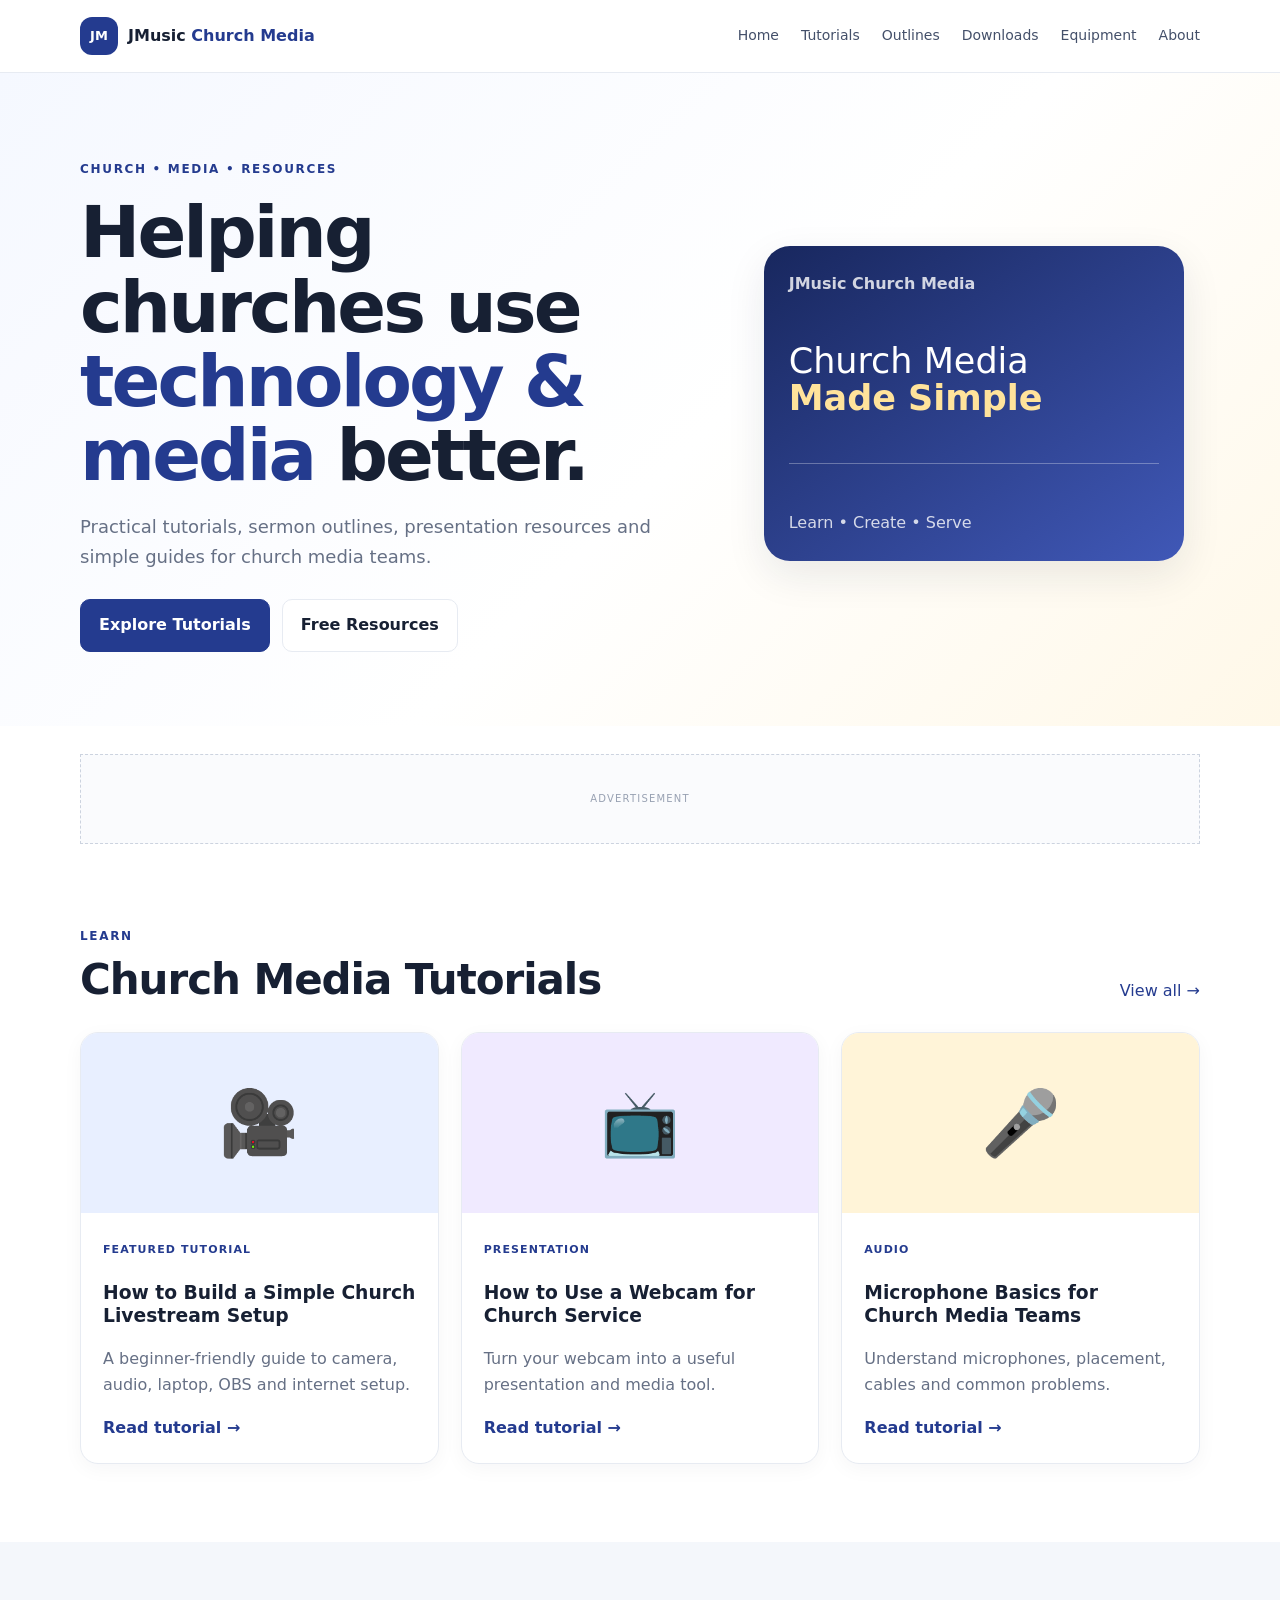
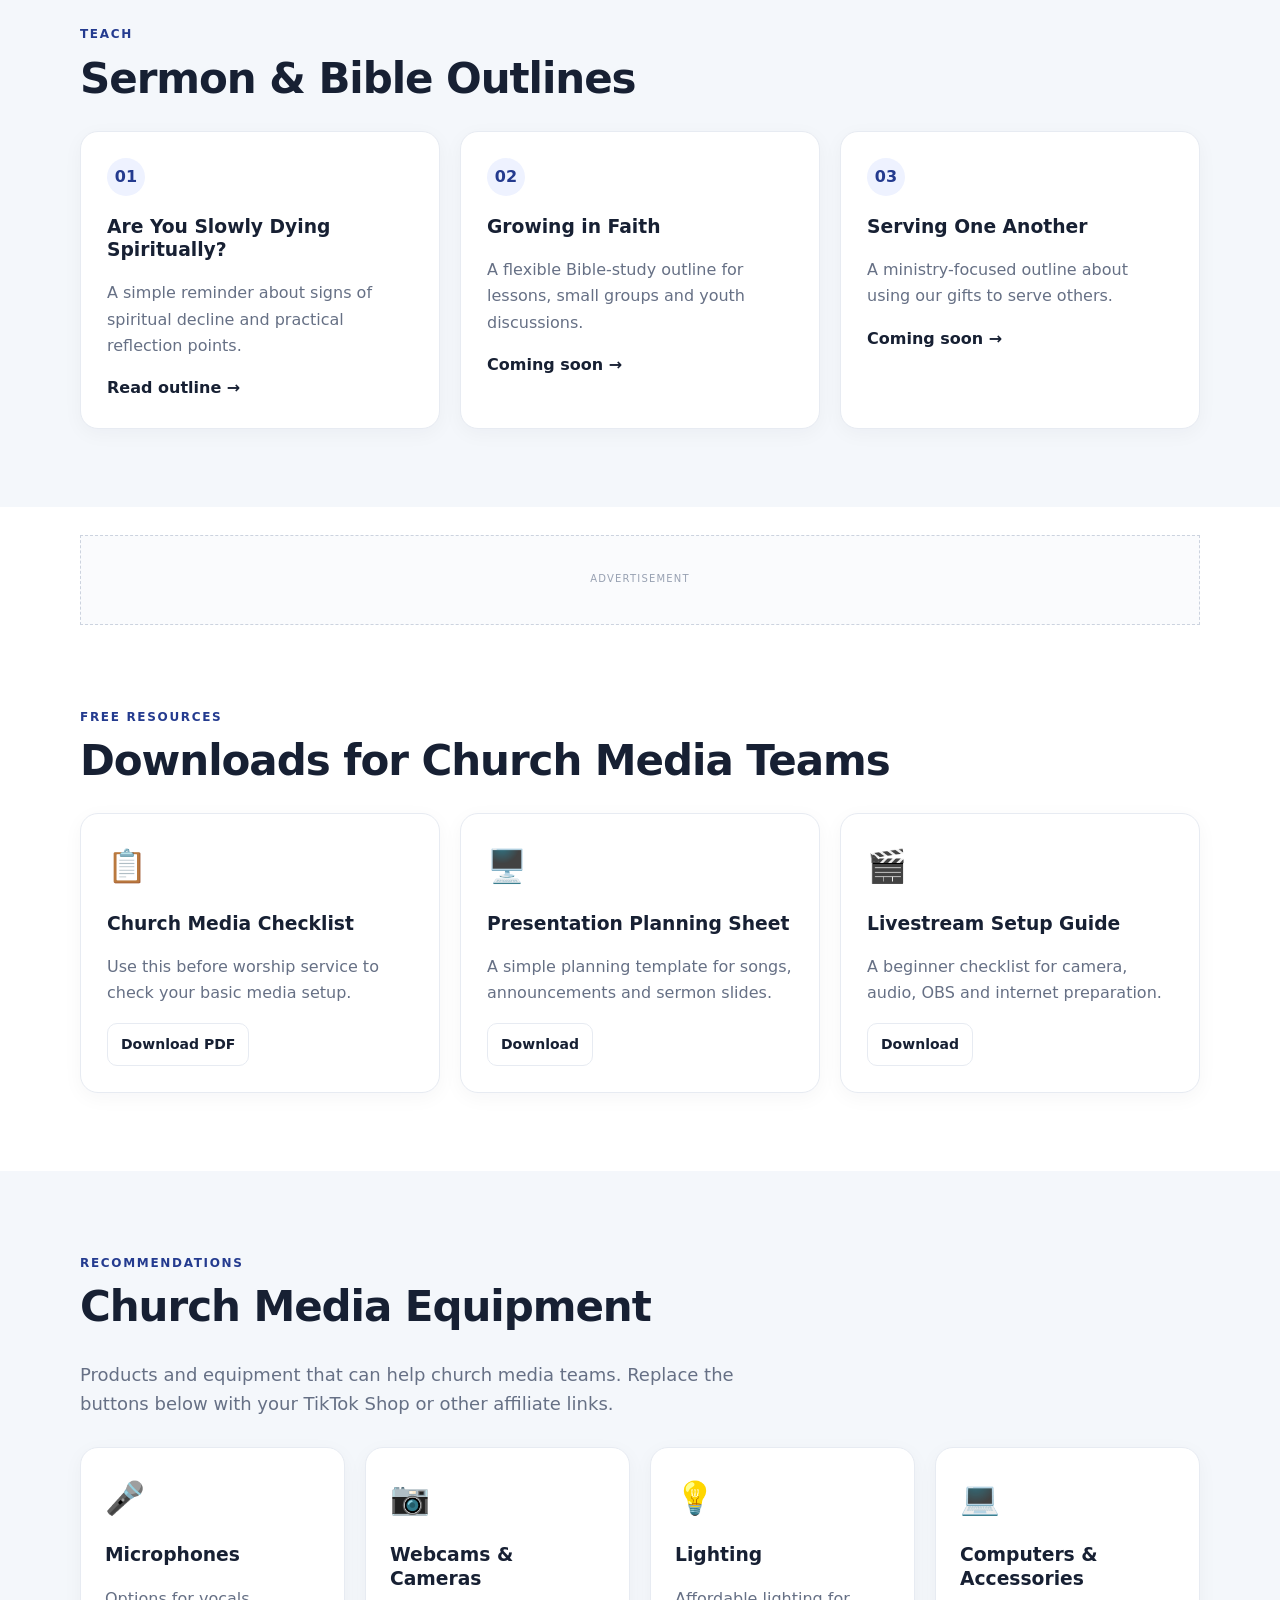
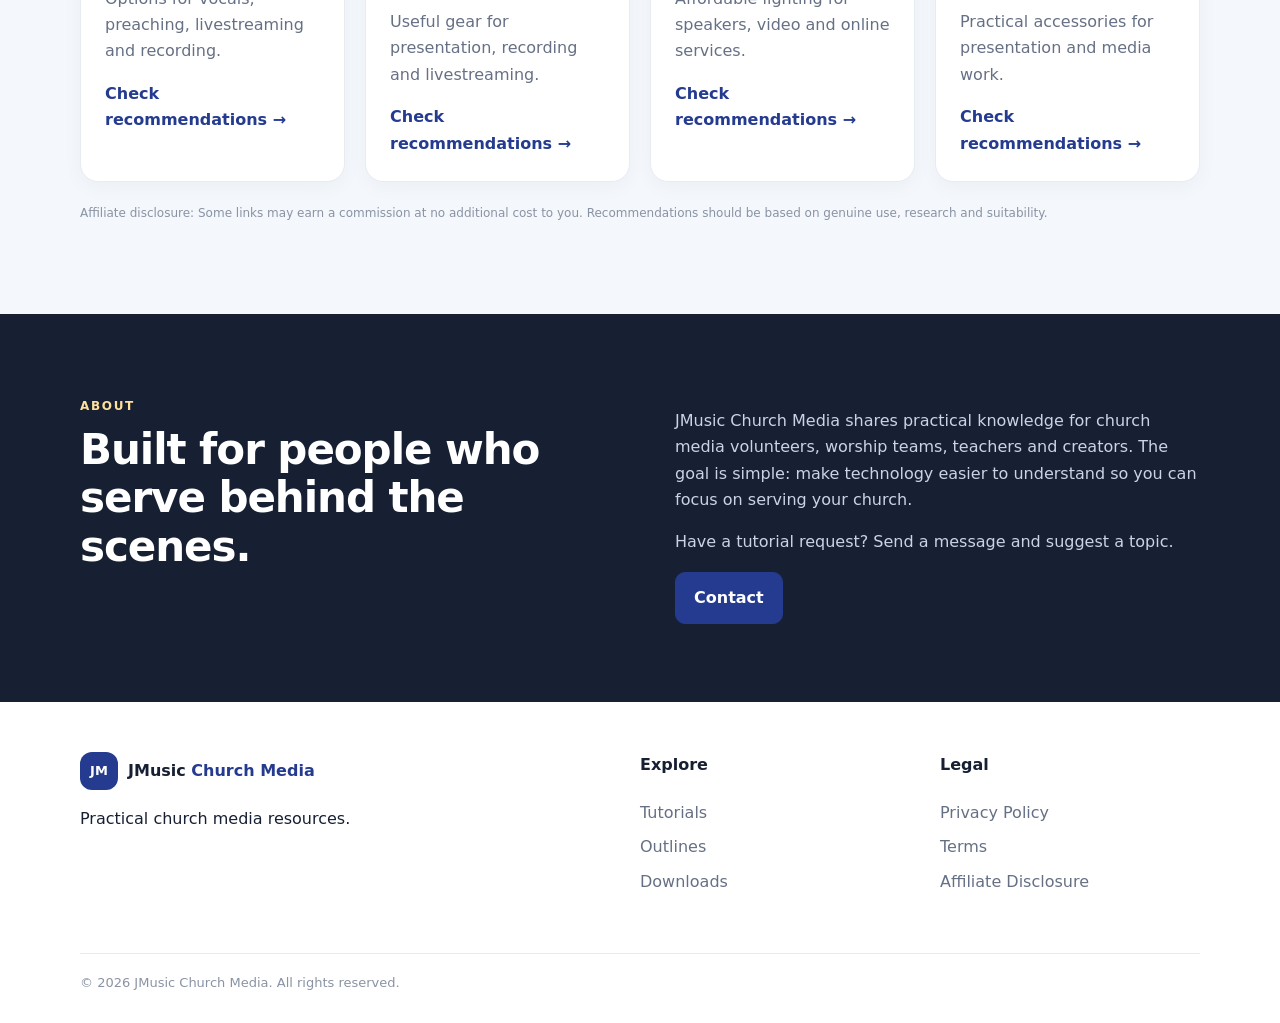
<file: JMusic-Church-Media-Website/index.html>
<!doctype html>
<html lang="en">
<head>
<meta charset="utf-8">
<meta name="viewport" content="width=device-width, initial-scale=1">
<meta name="description" content="JMusic Church Media — practical church media tutorials, sermon outlines, presentation resources, livestreaming guides and recommended equipment.">
<title>JMusic Church Media | Church Media Resources & Tutorials</title>
<link rel="stylesheet" href="styles.css">
</head>
<body>
<header class="site-header">
  <div class="container nav">
    <a class="brand" href="index.html"><span class="brand-mark">JM</span><span>JMusic <b>Church Media</b></span></a>
    <button class="menu-btn" aria-label="Open menu">☰</button>
    <nav>
      <a href="index.html">Home</a>
      <a href="#tutorials">Tutorials</a>
      <a href="#outlines">Outlines</a>
      <a href="#downloads">Downloads</a>
      <a href="#equipment">Equipment</a>
      <a href="#about">About</a>
    </nav>
  </div>
</header>

<main>
<section class="hero">
  <div class="container hero-grid">
    <div>
      <span class="eyebrow">CHURCH • MEDIA • RESOURCES</span>
      <h1>Helping churches use <span>technology & media</span> better.</h1>
      <p class="lead">Practical tutorials, sermon outlines, presentation resources and simple guides for church media teams.</p>
      <div class="hero-actions">
        <a class="btn primary" href="#tutorials">Explore Tutorials</a>
        <a class="btn ghost" href="#downloads">Free Resources</a>
      </div>
    </div>
    <div class="hero-card">
      <div class="screen"><div class="screen-top">JMusic Church Media</div><div class="screen-title">Church Media<br><strong>Made Simple</strong></div><div class="screen-line"></div><div class="screen-small">Learn • Create • Serve</div></div>
    </div>
  </div>
</section>

<div class="ad-slot container"><span>ADVERTISEMENT</span></div>

<section id="tutorials" class="section">
  <div class="container">
    <div class="section-head"><div><span class="eyebrow">LEARN</span><h2>Church Media Tutorials</h2></div><a href="#" class="text-link">View all →</a></div>
    <div class="cards">
      <article class="card featured">
        <div class="thumb blue">🎥</div><div class="card-body"><span class="tag">Featured Tutorial</span><h3>How to Build a Simple Church Livestream Setup</h3><p>A beginner-friendly guide to camera, audio, laptop, OBS and internet setup.</p><a href="tutorial-livestream.html">Read tutorial →</a></div>
      </article>
      <article class="card"><div class="thumb purple">📺</div><div class="card-body"><span class="tag">Presentation</span><h3>How to Use a Webcam for Church Service</h3><p>Turn your webcam into a useful presentation and media tool.</p><a href="tutorial-webcam.html">Read tutorial →</a></div></article>
      <article class="card"><div class="thumb gold">🎤</div><div class="card-body"><span class="tag">Audio</span><h3>Microphone Basics for Church Media Teams</h3><p>Understand microphones, placement, cables and common problems.</p><a href="tutorial-microphone.html">Read tutorial →</a></div></article>
    </div>
  </div>
</section>

<section id="outlines" class="section alt">
  <div class="container">
    <div class="section-head"><div><span class="eyebrow">TEACH</span><h2>Sermon & Bible Outlines</h2></div></div>
    <div class="outline-grid">
      <article class="outline"><span>01</span><h3>Are You Slowly Dying Spiritually?</h3><p>A simple reminder about signs of spiritual decline and practical reflection points.</p><a href="outline-dying-spirituality.html">Read outline →</a></article>
      <article class="outline"><span>02</span><h3>Growing in Faith</h3><p>A flexible Bible-study outline for lessons, small groups and youth discussions.</p><a href="#">Coming soon →</a></article>
      <article class="outline"><span>03</span><h3>Serving One Another</h3><p>A ministry-focused outline about using our gifts to serve others.</p><a href="#">Coming soon →</a></article>
    </div>
  </div>
</section>

<div class="ad-slot container"><span>ADVERTISEMENT</span></div>

<section id="downloads" class="section">
  <div class="container">
    <div class="section-head"><div><span class="eyebrow">FREE RESOURCES</span><h2>Downloads for Church Media Teams</h2></div></div>
    <div class="download-grid">
      <article class="download"><div class="icon">📋</div><h3>Church Media Checklist</h3><p>Use this before worship service to check your basic media setup.</p><a class="btn small" href="#" onclick="alert('Replace this link with your PDF download.');return false;">Download PDF</a></article>
      <article class="download"><div class="icon">🖥️</div><h3>Presentation Planning Sheet</h3><p>A simple planning template for songs, announcements and sermon slides.</p><a class="btn small" href="#" onclick="alert('Replace this link with your template.');return false;">Download</a></article>
      <article class="download"><div class="icon">🎬</div><h3>Livestream Setup Guide</h3><p>A beginner checklist for camera, audio, OBS and internet preparation.</p><a class="btn small" href="#" onclick="alert('Replace this link with your guide.');return false;">Download</a></article>
    </div>
  </div>
</section>

<section id="equipment" class="section alt">
  <div class="container">
    <div class="section-head"><div><span class="eyebrow">RECOMMENDATIONS</span><h2>Church Media Equipment</h2></div></div>
    <p class="section-intro">Products and equipment that can help church media teams. Replace the buttons below with your TikTok Shop or other affiliate links.</p>
    <div class="product-grid">
      <article class="product"><div class="product-icon">🎤</div><h3>Microphones</h3><p>Options for vocals, preaching, livestreaming and recording.</p><a href="#" class="affiliate" onclick="alert('Replace with your affiliate product link.');return false;">Check recommendations →</a></article>
      <article class="product"><div class="product-icon">📷</div><h3>Webcams & Cameras</h3><p>Useful gear for presentation, recording and livestreaming.</p><a href="#" class="affiliate" onclick="alert('Replace with your affiliate product link.');return false;">Check recommendations →</a></article>
      <article class="product"><div class="product-icon">💡</div><h3>Lighting</h3><p>Affordable lighting for speakers, video and online services.</p><a href="#" class="affiliate" onclick="alert('Replace with your affiliate product link.');return false;">Check recommendations →</a></article>
      <article class="product"><div class="product-icon">💻</div><h3>Computers & Accessories</h3><p>Practical accessories for presentation and media work.</p><a href="#" class="affiliate" onclick="alert('Replace with your affiliate product link.');return false;">Check recommendations →</a></article>
    </div>
    <p class="disclosure">Affiliate disclosure: Some links may earn a commission at no additional cost to you. Recommendations should be based on genuine use, research and suitability.</p>
  </div>
</section>

<section id="about" class="section about">
  <div class="container about-grid">
    <div><span class="eyebrow">ABOUT</span><h2>Built for people who serve behind the scenes.</h2></div>
    <div><p>JMusic Church Media shares practical knowledge for church media volunteers, worship teams, teachers and creators. The goal is simple: make technology easier to understand so you can focus on serving your church.</p><p>Have a tutorial request? Send a message and suggest a topic.</p><a class="btn primary" href="mailto:YOUR-EMAIL@example.com">Contact</a></div>
  </div>
</section>
</main>

<footer><div class="container footer-grid"><div><a class="brand" href="#"><span class="brand-mark">JM</span><span>JMusic <b>Church Media</b></span></a><p>Practical church media resources.</p></div><div><h4>Explore</h4><a href="#tutorials">Tutorials</a><a href="#outlines">Outlines</a><a href="#downloads">Downloads</a></div><div><h4>Legal</h4><a href="#">Privacy Policy</a><a href="#">Terms</a><a href="#">Affiliate Disclosure</a></div></div><div class="container copyright">© 2026 JMusic Church Media. All rights reserved.</div></footer>
<script src="script.js"></script>
</body>
</html>
</file>
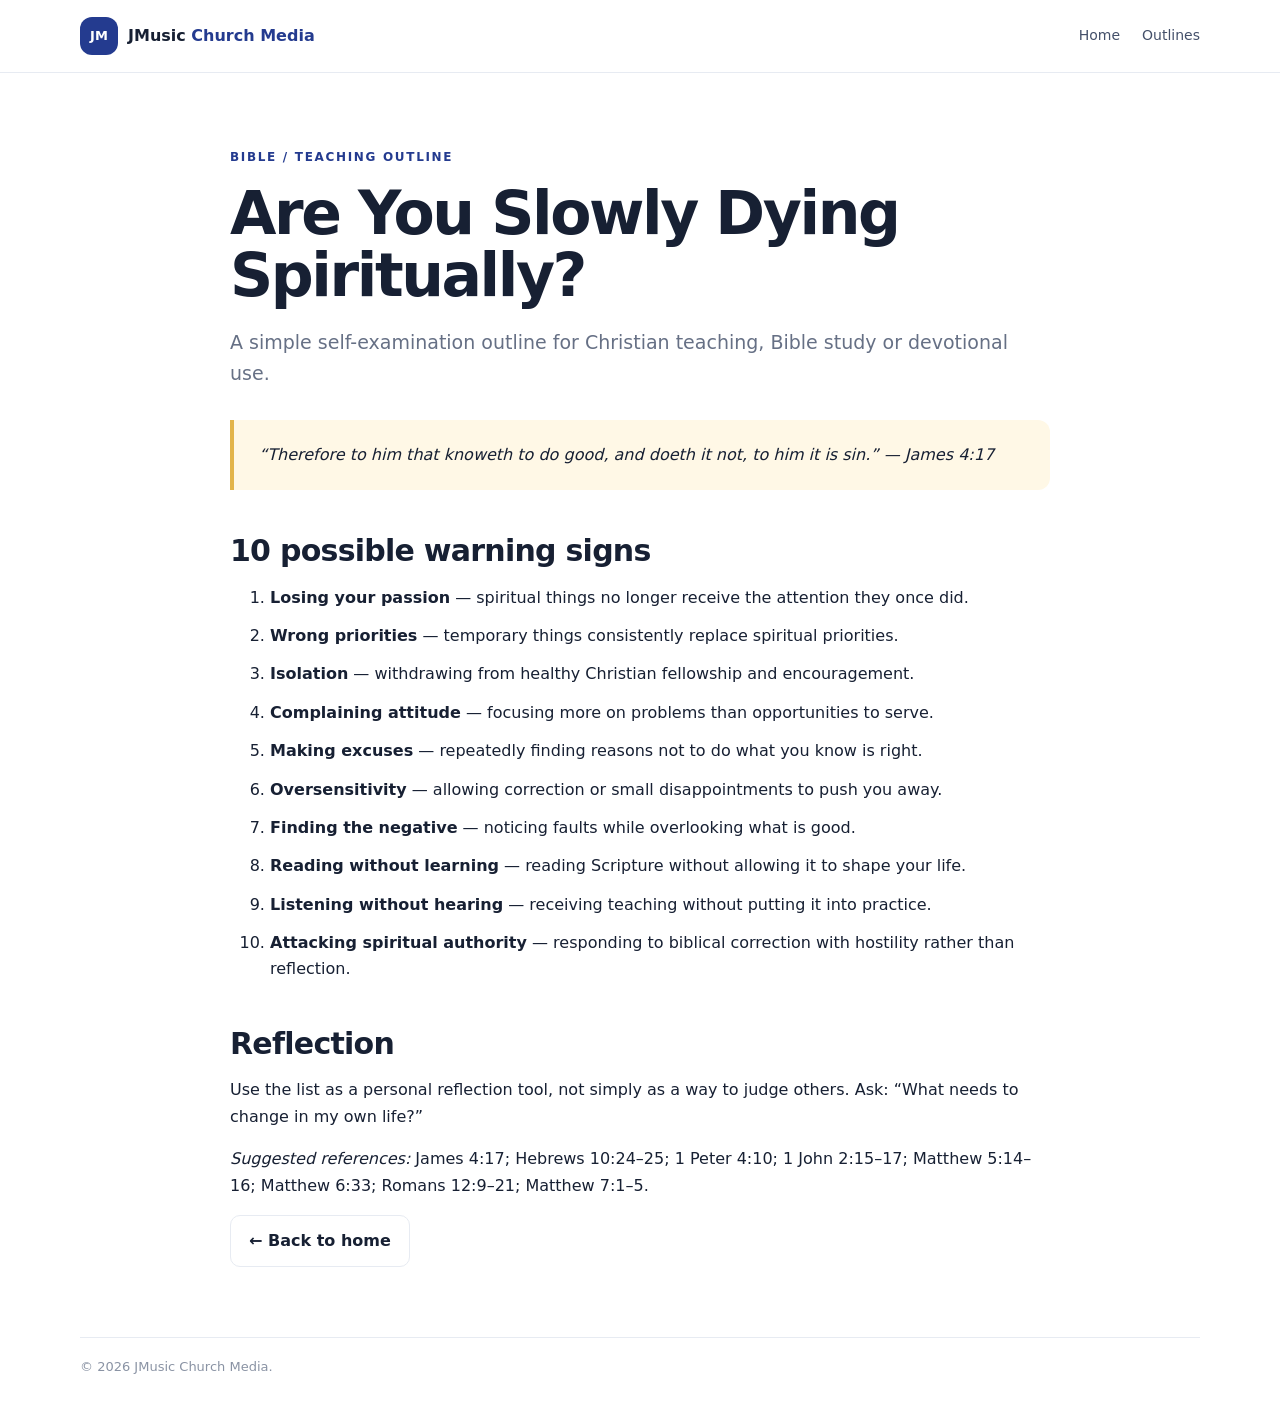
<file: JMusic-Church-Media-Website/outline-dying-spirituality.html>
<!doctype html><html lang="en"><head><meta charset="utf-8"><meta name="viewport" content="width=device-width,initial-scale=1"><title>Are You Slowly Dying Spiritually? | JMusic Church Media</title><link rel="stylesheet" href="styles.css"></head><body><header class="site-header"><div class="container nav"><a class="brand" href="index.html"><span class="brand-mark">JM</span><span>JMusic <b>Church Media</b></span></a><nav><a href="index.html">Home</a><a href="index.html#outlines">Outlines</a></nav></div></header><main class="article"><div class="container narrow"><span class="eyebrow">BIBLE / TEACHING OUTLINE</span><h1>Are You Slowly Dying Spiritually?</h1><p class="article-lead">A simple self-examination outline for Christian teaching, Bible study or devotional use.</p><div class="scripture">“Therefore to him that knoweth to do good, and doeth it not, to him it is sin.” — James 4:17</div><h2>10 possible warning signs</h2><ol><li><strong>Losing your passion</strong> — spiritual things no longer receive the attention they once did.</li><li><strong>Wrong priorities</strong> — temporary things consistently replace spiritual priorities.</li><li><strong>Isolation</strong> — withdrawing from healthy Christian fellowship and encouragement.</li><li><strong>Complaining attitude</strong> — focusing more on problems than opportunities to serve.</li><li><strong>Making excuses</strong> — repeatedly finding reasons not to do what you know is right.</li><li><strong>Oversensitivity</strong> — allowing correction or small disappointments to push you away.</li><li><strong>Finding the negative</strong> — noticing faults while overlooking what is good.</li><li><strong>Reading without learning</strong> — reading Scripture without allowing it to shape your life.</li><li><strong>Listening without hearing</strong> — receiving teaching without putting it into practice.</li><li><strong>Attacking spiritual authority</strong> — responding to biblical correction with hostility rather than reflection.</li></ol><h2>Reflection</h2><p>Use the list as a personal reflection tool, not simply as a way to judge others. Ask: “What needs to change in my own life?”</p><p><em>Suggested references:</em> James 4:17; Hebrews 10:24–25; 1 Peter 4:10; 1 John 2:15–17; Matthew 5:14–16; Matthew 6:33; Romans 12:9–21; Matthew 7:1–5.</p><a class="btn ghost" href="index.html">← Back to home</a></div></main><footer><div class="container copyright">© 2026 JMusic Church Media.</div></footer></body></html>
</file>
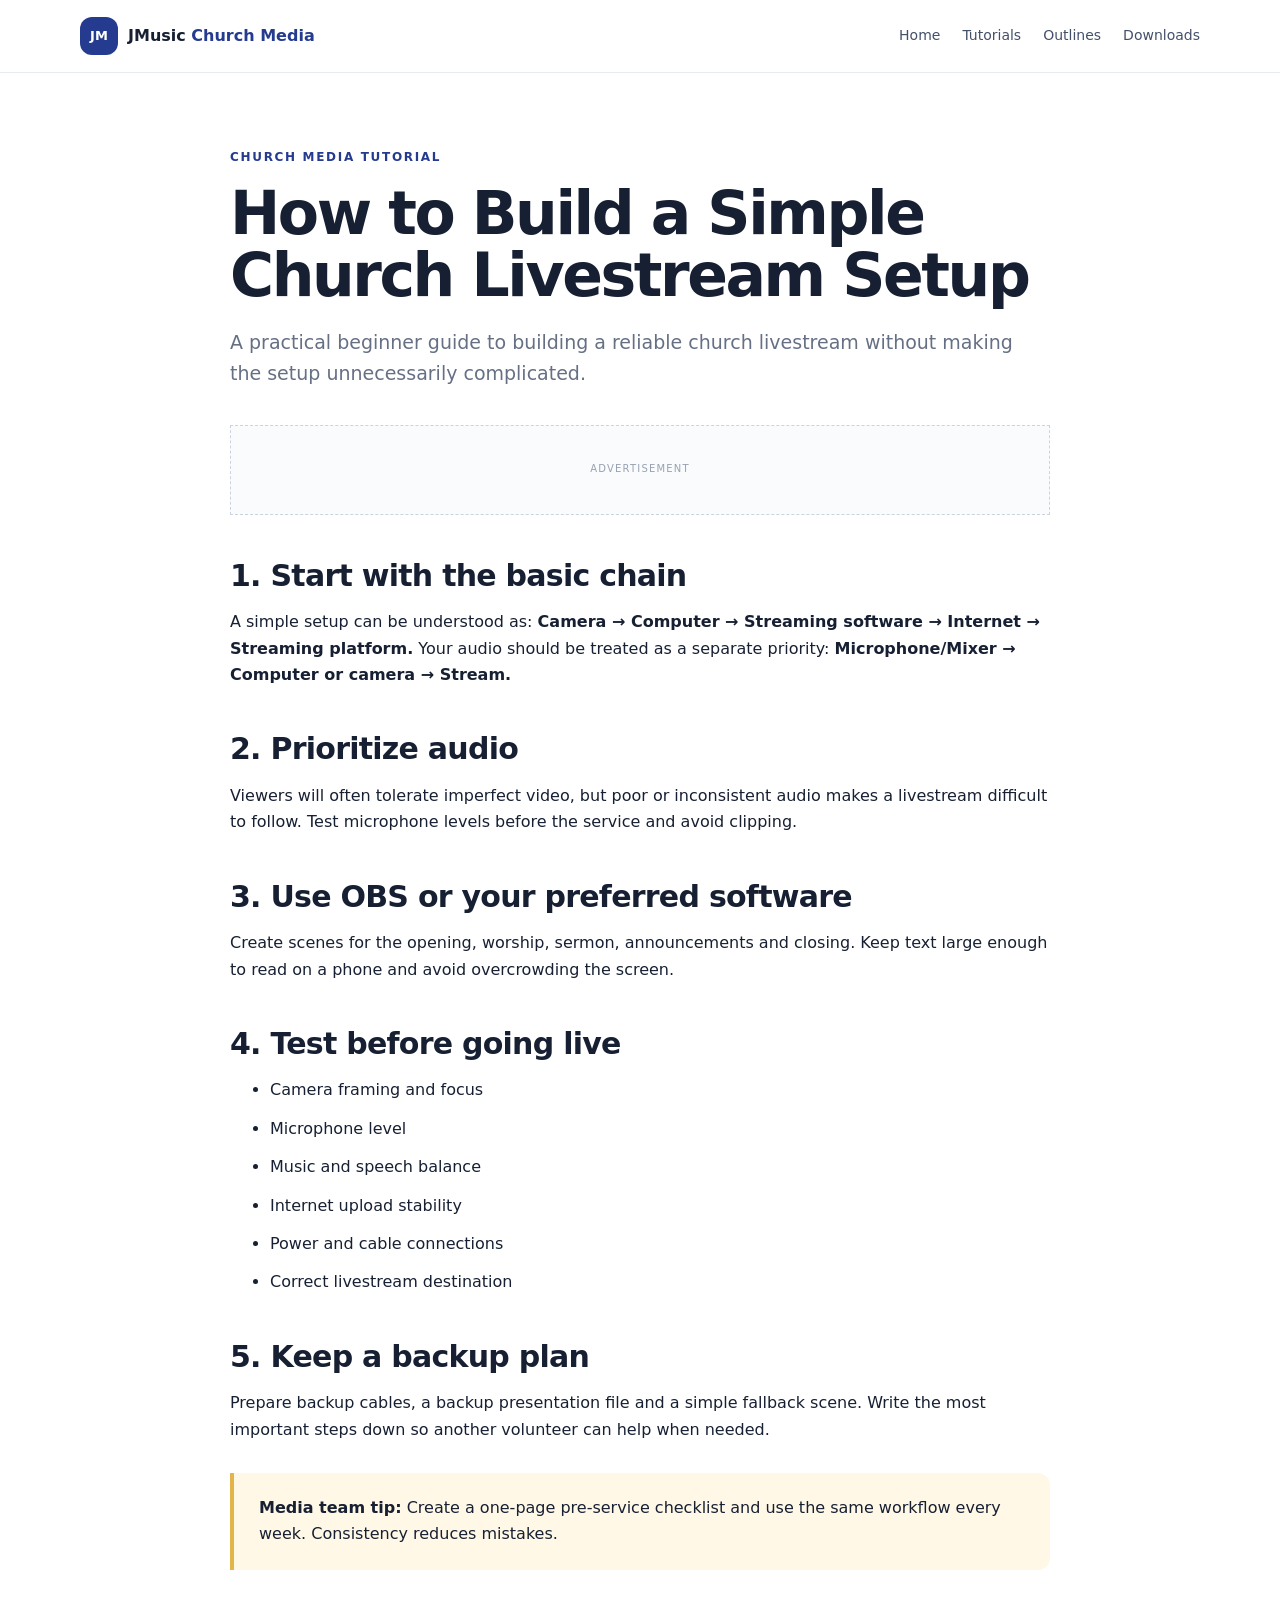
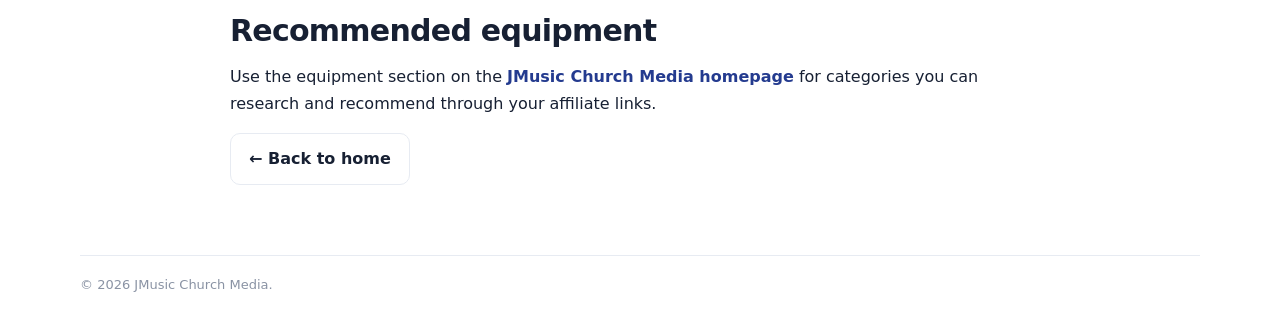
<file: JMusic-Church-Media-Website/tutorial-livestream.html>
<!doctype html><html lang="en"><head><meta charset="utf-8"><meta name="viewport" content="width=device-width,initial-scale=1"><meta name="description" content="Beginner church livestream setup guide."><title>Simple Church Livestream Setup | JMusic Church Media</title><link rel="stylesheet" href="styles.css"></head><body>
<header class="site-header"><div class="container nav"><a class="brand" href="index.html"><span class="brand-mark">JM</span><span>JMusic <b>Church Media</b></span></a><nav><a href="index.html">Home</a><a href="index.html#tutorials">Tutorials</a><a href="index.html#outlines">Outlines</a><a href="index.html#downloads">Downloads</a></nav></div></header>
<main class="article"><div class="container narrow"><span class="eyebrow">CHURCH MEDIA TUTORIAL</span><h1>How to Build a Simple Church Livestream Setup</h1><p class="article-lead">A practical beginner guide to building a reliable church livestream without making the setup unnecessarily complicated.</p><div class="article-ad">ADVERTISEMENT</div>
<h2>1. Start with the basic chain</h2><p>A simple setup can be understood as: <strong>Camera → Computer → Streaming software → Internet → Streaming platform.</strong> Your audio should be treated as a separate priority: <strong>Microphone/Mixer → Computer or camera → Stream.</strong></p>
<h2>2. Prioritize audio</h2><p>Viewers will often tolerate imperfect video, but poor or inconsistent audio makes a livestream difficult to follow. Test microphone levels before the service and avoid clipping.</p>
<h2>3. Use OBS or your preferred software</h2><p>Create scenes for the opening, worship, sermon, announcements and closing. Keep text large enough to read on a phone and avoid overcrowding the screen.</p>
<h2>4. Test before going live</h2><ul><li>Camera framing and focus</li><li>Microphone level</li><li>Music and speech balance</li><li>Internet upload stability</li><li>Power and cable connections</li><li>Correct livestream destination</li></ul>
<h2>5. Keep a backup plan</h2><p>Prepare backup cables, a backup presentation file and a simple fallback scene. Write the most important steps down so another volunteer can help when needed.</p>
<div class="callout"><strong>Media team tip:</strong> Create a one-page pre-service checklist and use the same workflow every week. Consistency reduces mistakes.</div>
<h2>Recommended equipment</h2><p>Use the equipment section on the <a href="index.html#equipment">JMusic Church Media homepage</a> for categories you can research and recommend through your affiliate links.</p>
<a class="btn ghost" href="index.html">← Back to home</a>
</div></main><footer><div class="container copyright">© 2026 JMusic Church Media.</div></footer></body></html>
</file>
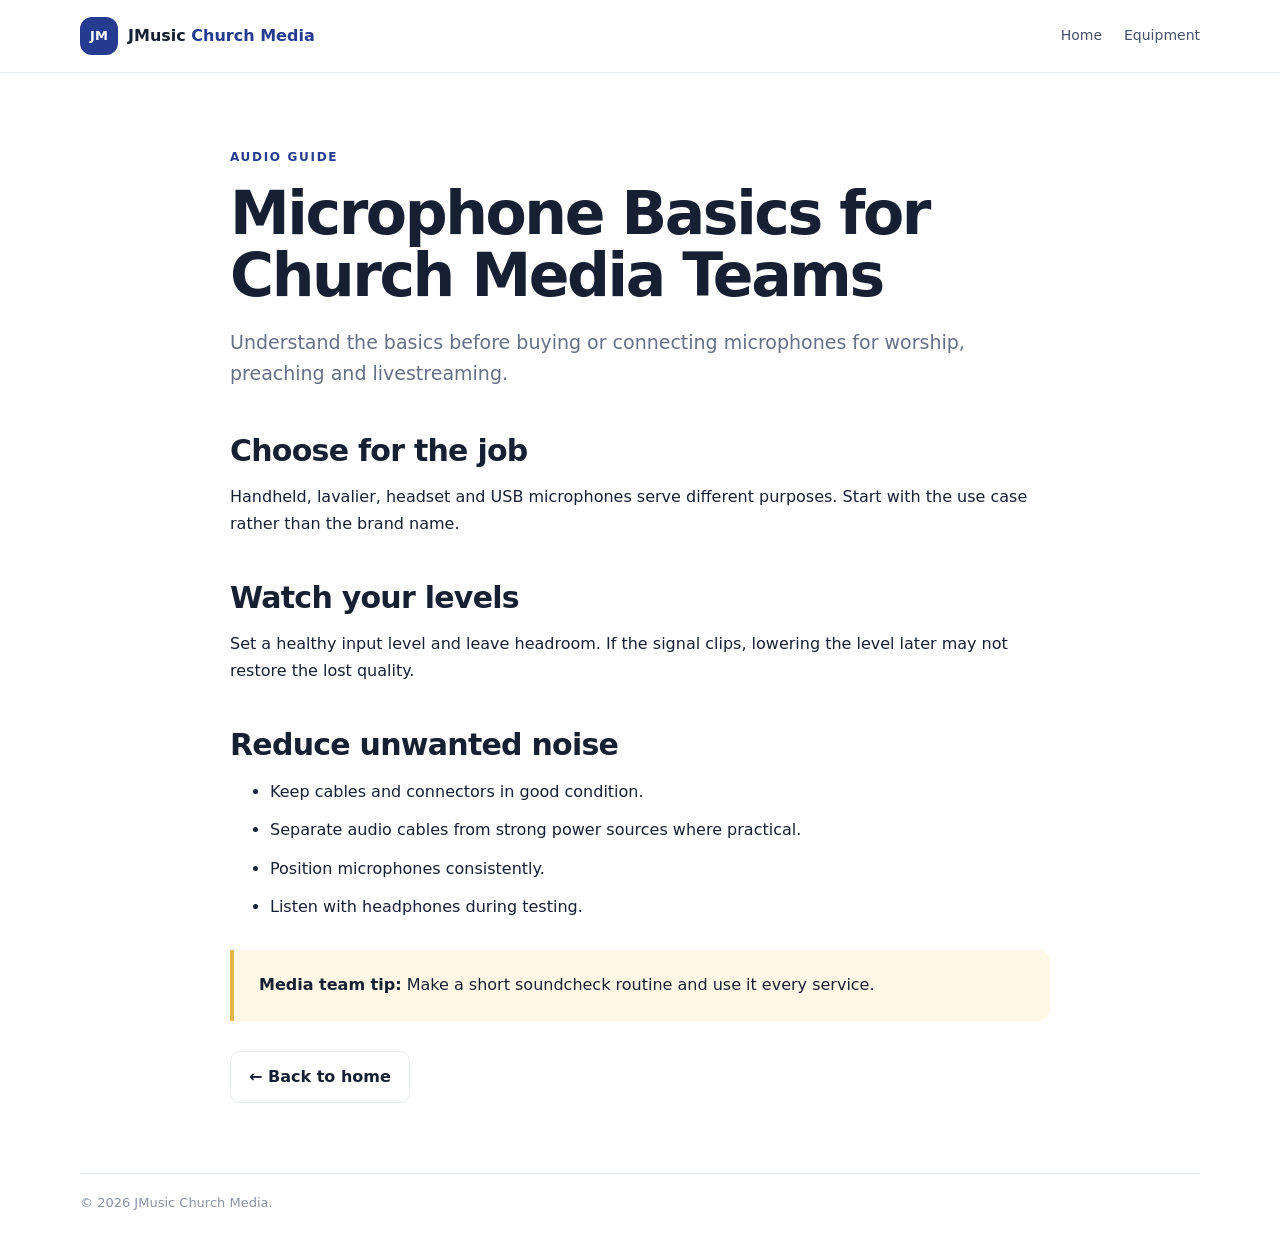
<file: JMusic-Church-Media-Website/tutorial-microphone.html>
<!doctype html><html lang="en"><head><meta charset="utf-8"><meta name="viewport" content="width=device-width,initial-scale=1"><title>Microphone Basics for Church Media | JMusic Church Media</title><link rel="stylesheet" href="styles.css"></head><body><header class="site-header"><div class="container nav"><a class="brand" href="index.html"><span class="brand-mark">JM</span><span>JMusic <b>Church Media</b></span></a><nav><a href="index.html">Home</a><a href="index.html#equipment">Equipment</a></nav></div></header><main class="article"><div class="container narrow"><span class="eyebrow">AUDIO GUIDE</span><h1>Microphone Basics for Church Media Teams</h1><p class="article-lead">Understand the basics before buying or connecting microphones for worship, preaching and livestreaming.</p><h2>Choose for the job</h2><p>Handheld, lavalier, headset and USB microphones serve different purposes. Start with the use case rather than the brand name.</p><h2>Watch your levels</h2><p>Set a healthy input level and leave headroom. If the signal clips, lowering the level later may not restore the lost quality.</p><h2>Reduce unwanted noise</h2><ul><li>Keep cables and connectors in good condition.</li><li>Separate audio cables from strong power sources where practical.</li><li>Position microphones consistently.</li><li>Listen with headphones during testing.</li></ul><div class="callout"><strong>Media team tip:</strong> Make a short soundcheck routine and use it every service.</div><a class="btn ghost" href="index.html">← Back to home</a></div></main><footer><div class="container copyright">© 2026 JMusic Church Media.</div></footer></body></html>
</file>
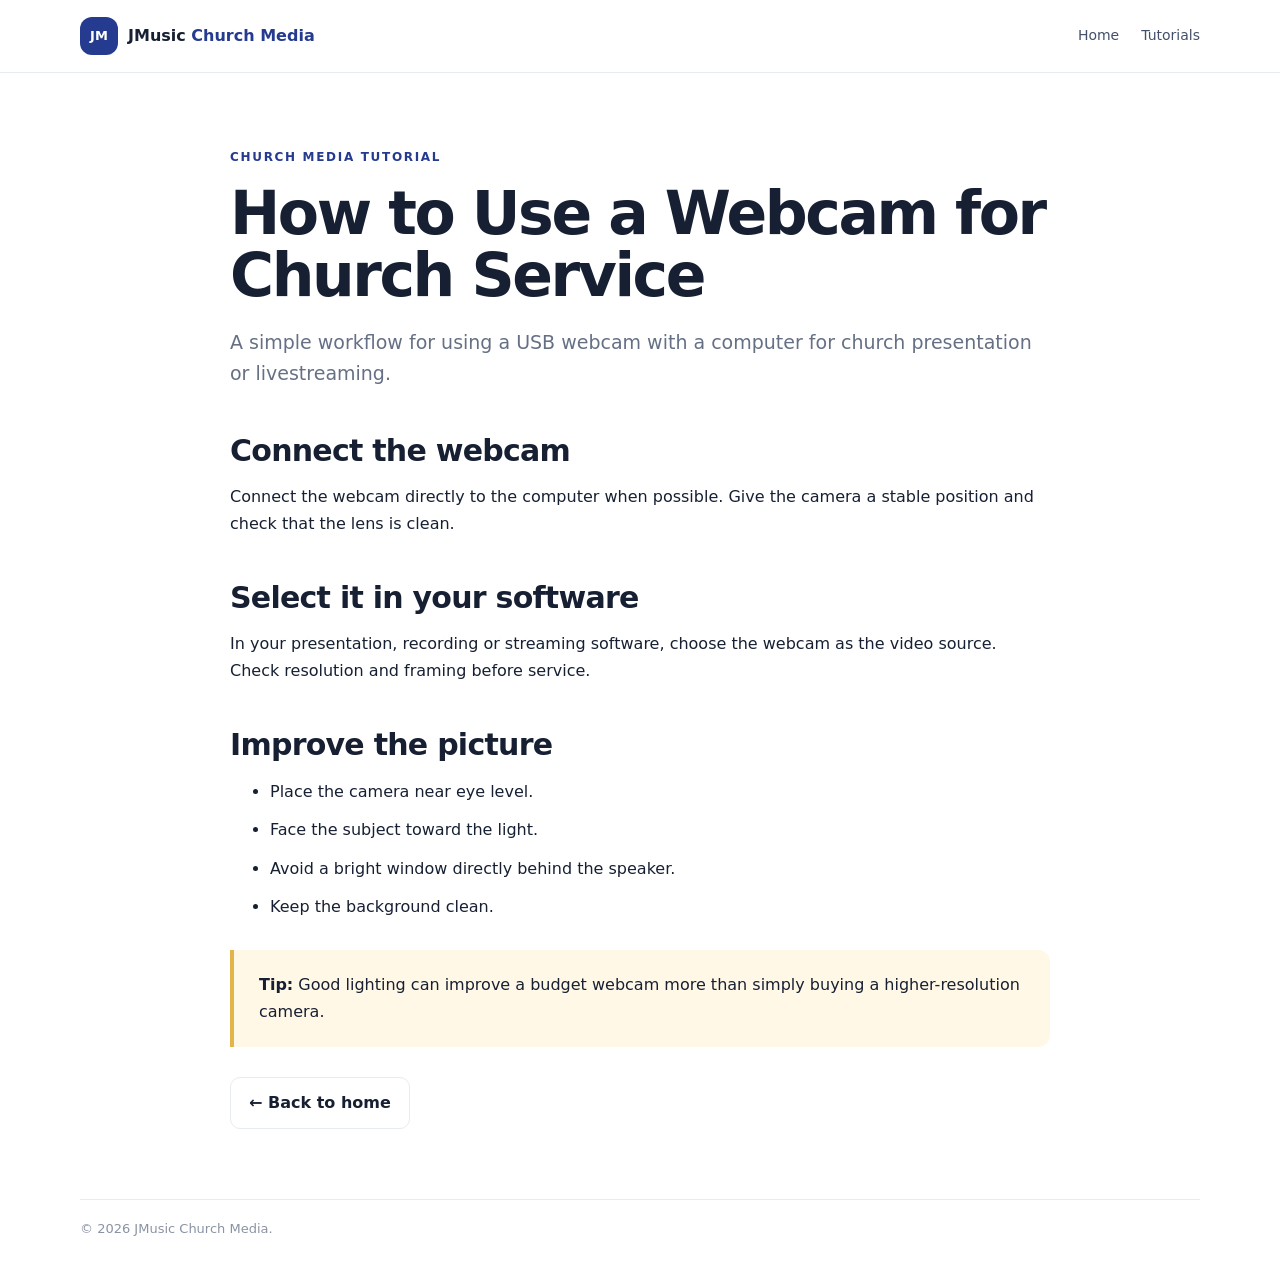
<file: JMusic-Church-Media-Website/tutorial-webcam.html>
<!doctype html><html lang="en"><head><meta charset="utf-8"><meta name="viewport" content="width=device-width,initial-scale=1"><title>How to Use a Webcam for Church Service | JMusic Church Media</title><link rel="stylesheet" href="styles.css"></head><body><header class="site-header"><div class="container nav"><a class="brand" href="index.html"><span class="brand-mark">JM</span><span>JMusic <b>Church Media</b></span></a><nav><a href="index.html">Home</a><a href="index.html#tutorials">Tutorials</a></nav></div></header><main class="article"><div class="container narrow"><span class="eyebrow">CHURCH MEDIA TUTORIAL</span><h1>How to Use a Webcam for Church Service</h1><p class="article-lead">A simple workflow for using a USB webcam with a computer for church presentation or livestreaming.</p><h2>Connect the webcam</h2><p>Connect the webcam directly to the computer when possible. Give the camera a stable position and check that the lens is clean.</p><h2>Select it in your software</h2><p>In your presentation, recording or streaming software, choose the webcam as the video source. Check resolution and framing before service.</p><h2>Improve the picture</h2><ul><li>Place the camera near eye level.</li><li>Face the subject toward the light.</li><li>Avoid a bright window directly behind the speaker.</li><li>Keep the background clean.</li></ul><div class="callout"><strong>Tip:</strong> Good lighting can improve a budget webcam more than simply buying a higher-resolution camera.</div><a class="btn ghost" href="index.html">← Back to home</a></div></main><footer><div class="container copyright">© 2026 JMusic Church Media.</div></footer></body></html>
</file>
<file: JMusic-Church-Media-Website/styles.css>
:root{--ink:#172033;--muted:#667085;--paper:#fff;--soft:#f4f7fb;--line:#e7ebf2;--primary:#243b8f;--accent:#e2b44a;--shadow:0 14px 40px rgba(20,31,60,.09)}*{box-sizing:border-box}html{scroll-behavior:smooth}body{margin:0;font-family:Inter,ui-sans-serif,system-ui,-apple-system,BlinkMacSystemFont,"Segoe UI",sans-serif;color:var(--ink);background:var(--paper);line-height:1.65}a{color:inherit;text-decoration:none}.container{width:min(1120px,92%);margin:auto}.site-header{position:sticky;top:0;z-index:20;background:rgba(255,255,255,.94);backdrop-filter:blur(12px);border-bottom:1px solid var(--line)}.nav{min-height:72px;display:flex;align-items:center;justify-content:space-between;gap:24px}.brand{display:flex;align-items:center;gap:10px;font-weight:700}.brand b{color:var(--primary)}.brand-mark{display:grid;place-items:center;width:38px;height:38px;border-radius:12px;background:var(--primary);color:white;font-size:13px}.nav nav{display:flex;gap:22px;font-size:14px;color:#44506a}.nav nav a:hover,.text-link,.card a,.affiliate{color:var(--primary)}.menu-btn{display:none;border:0;background:none;font-size:24px}.hero{background:linear-gradient(135deg,#f5f8ff,#fff 55%,#fff8e8);padding:82px 0 74px}.hero-grid{display:grid;grid-template-columns:1.15fr .85fr;align-items:center;gap:55px}.eyebrow{font-size:12px;font-weight:800;letter-spacing:.14em;color:var(--primary)}h1{font-size:clamp(42px,6vw,72px);line-height:1.03;margin:14px 0 20px;letter-spacing:-.04em}h1 span{color:var(--primary)}h2{font-size:clamp(28px,4vw,42px);line-height:1.15;margin:8px 0 0;letter-spacing:-.025em}h3{line-height:1.25}.lead,.section-intro{font-size:18px;color:var(--muted);max-width:680px}.hero-actions{display:flex;gap:12px;margin-top:28px}.btn{display:inline-flex;align-items:center;justify-content:center;padding:12px 18px;border-radius:10px;font-weight:750;border:1px solid var(--line)}.btn.primary{background:var(--primary);color:#fff;border-color:var(--primary)}.btn.ghost{background:#fff}.btn.small{padding:9px 13px;font-size:14px;background:#fff}.hero-card{display:flex;justify-content:center}.screen{width:min(420px,100%);aspect-ratio:4/3;border-radius:26px;padding:25px;background:linear-gradient(145deg,#18275e,#4058b7);color:#fff;box-shadow:var(--shadow);display:flex;flex-direction:column;justify-content:space-between}.screen-top{font-weight:700;opacity:.8}.screen-title{font-size:35px;line-height:1.05}.screen-title strong{color:#ffe39b}.screen-line{height:1px;background:rgba(255,255,255,.3)}.screen-small{opacity:.8}.ad-slot,.article-ad{min-height:90px;border:1px dashed #ccd3df;background:#fafbfd;display:grid;place-items:center;color:#98a1b2;font-size:10px;letter-spacing:.12em}.ad-slot{margin-top:28px}.section{padding:78px 0}.section.alt{background:var(--soft)}.section-head{display:flex;align-items:end;justify-content:space-between;gap:20px;margin-bottom:28px}.cards{display:grid;grid-template-columns:repeat(3,1fr);gap:22px}.card,.outline,.download,.product{background:#fff;border:1px solid var(--line);border-radius:18px;overflow:hidden;box-shadow:0 5px 20px rgba(20,31,60,.04)}.thumb{height:180px;display:grid;place-items:center;font-size:64px}.thumb.blue{background:#e8efff}.thumb.purple{background:#f0eaff}.thumb.gold{background:#fff4d8}.card-body{padding:22px}.tag{font-size:11px;text-transform:uppercase;font-weight:800;letter-spacing:.1em;color:var(--primary)}.card p,.outline p,.download p,.product p{color:var(--muted)}.card a,.outline a{font-weight:750}.outline-grid,.download-grid,.product-grid{display:grid;grid-template-columns:repeat(3,1fr);gap:20px}.outline{padding:26px}.outline span{display:inline-grid;place-items:center;width:38px;height:38px;border-radius:50%;background:#eef2ff;color:var(--primary);font-weight:800}.download{padding:26px}.download-grid{grid-template-columns:repeat(3,1fr)}.icon,.product-icon{font-size:32px}.product-grid{grid-template-columns:repeat(4,1fr);margin-top:28px}.product{padding:24px}.affiliate{font-weight:750}.disclosure{font-size:12px;color:#8a93a4;margin-top:22px}.about{background:#172033;color:#fff}.about .eyebrow{color:#ffe09a}.about-grid{display:grid;grid-template-columns:1fr 1fr;gap:70px}.about p{color:#cbd3e4}.footer-grid{display:grid;grid-template-columns:2fr 1fr 1fr;gap:40px;padding:50px 0}.footer-grid h4{margin-top:0}.footer-grid>div>a:not(.brand){display:block;margin:8px 0;color:#667085}.copyright{padding:18px 0 30px;border-top:1px solid var(--line);color:#8a93a4;font-size:13px}.article{padding:70px 0}.narrow{max-width:820px}.article h1{font-size:clamp(40px,6vw,60px)}.article-lead{font-size:19px;color:var(--muted)}.article h2{font-size:30px;margin-top:44px}.article li{margin:12px 0}.article-ad{margin:35px 0}.callout,.scripture{margin:30px 0;padding:22px 25px;border-left:4px solid var(--accent);background:#fff8e6;border-radius:0 12px 12px 0}.scripture{font-style:italic}.article a:not(.btn){color:var(--primary);font-weight:700}@media(max-width:800px){.nav nav{display:none}.menu-btn{display:block}.hero{padding:55px 0}.hero-grid,.about-grid{grid-template-columns:1fr;gap:35px}.cards,.outline-grid,.download-grid{grid-template-columns:1fr}.product-grid{grid-template-columns:1fr 1fr}.section{padding:55px 0}.footer-grid{grid-template-columns:1fr 1fr}.section-head{align-items:start;flex-direction:column}}@media(max-width:480px){.product-grid{grid-template-columns:1fr}.footer-grid{grid-template-columns:1fr}.hero-actions{flex-direction:column}.btn{width:100%}}
</file>
